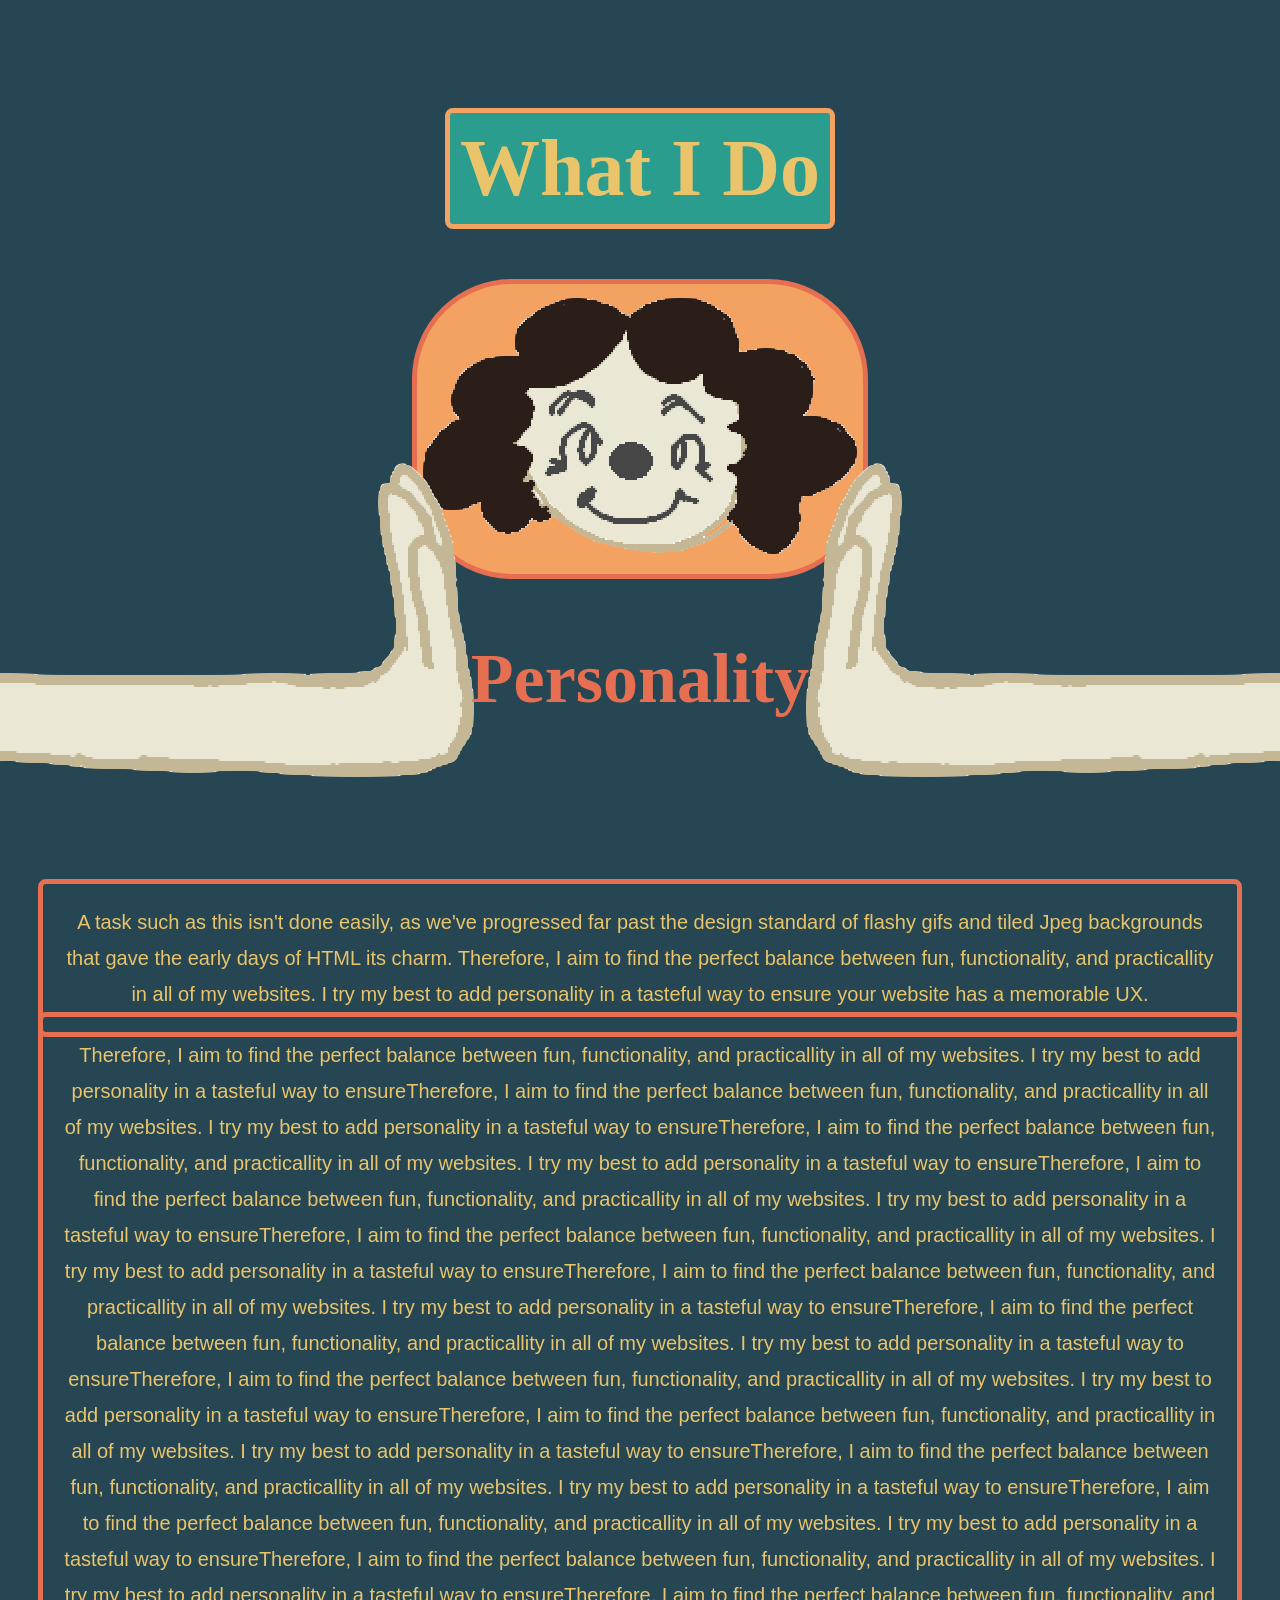
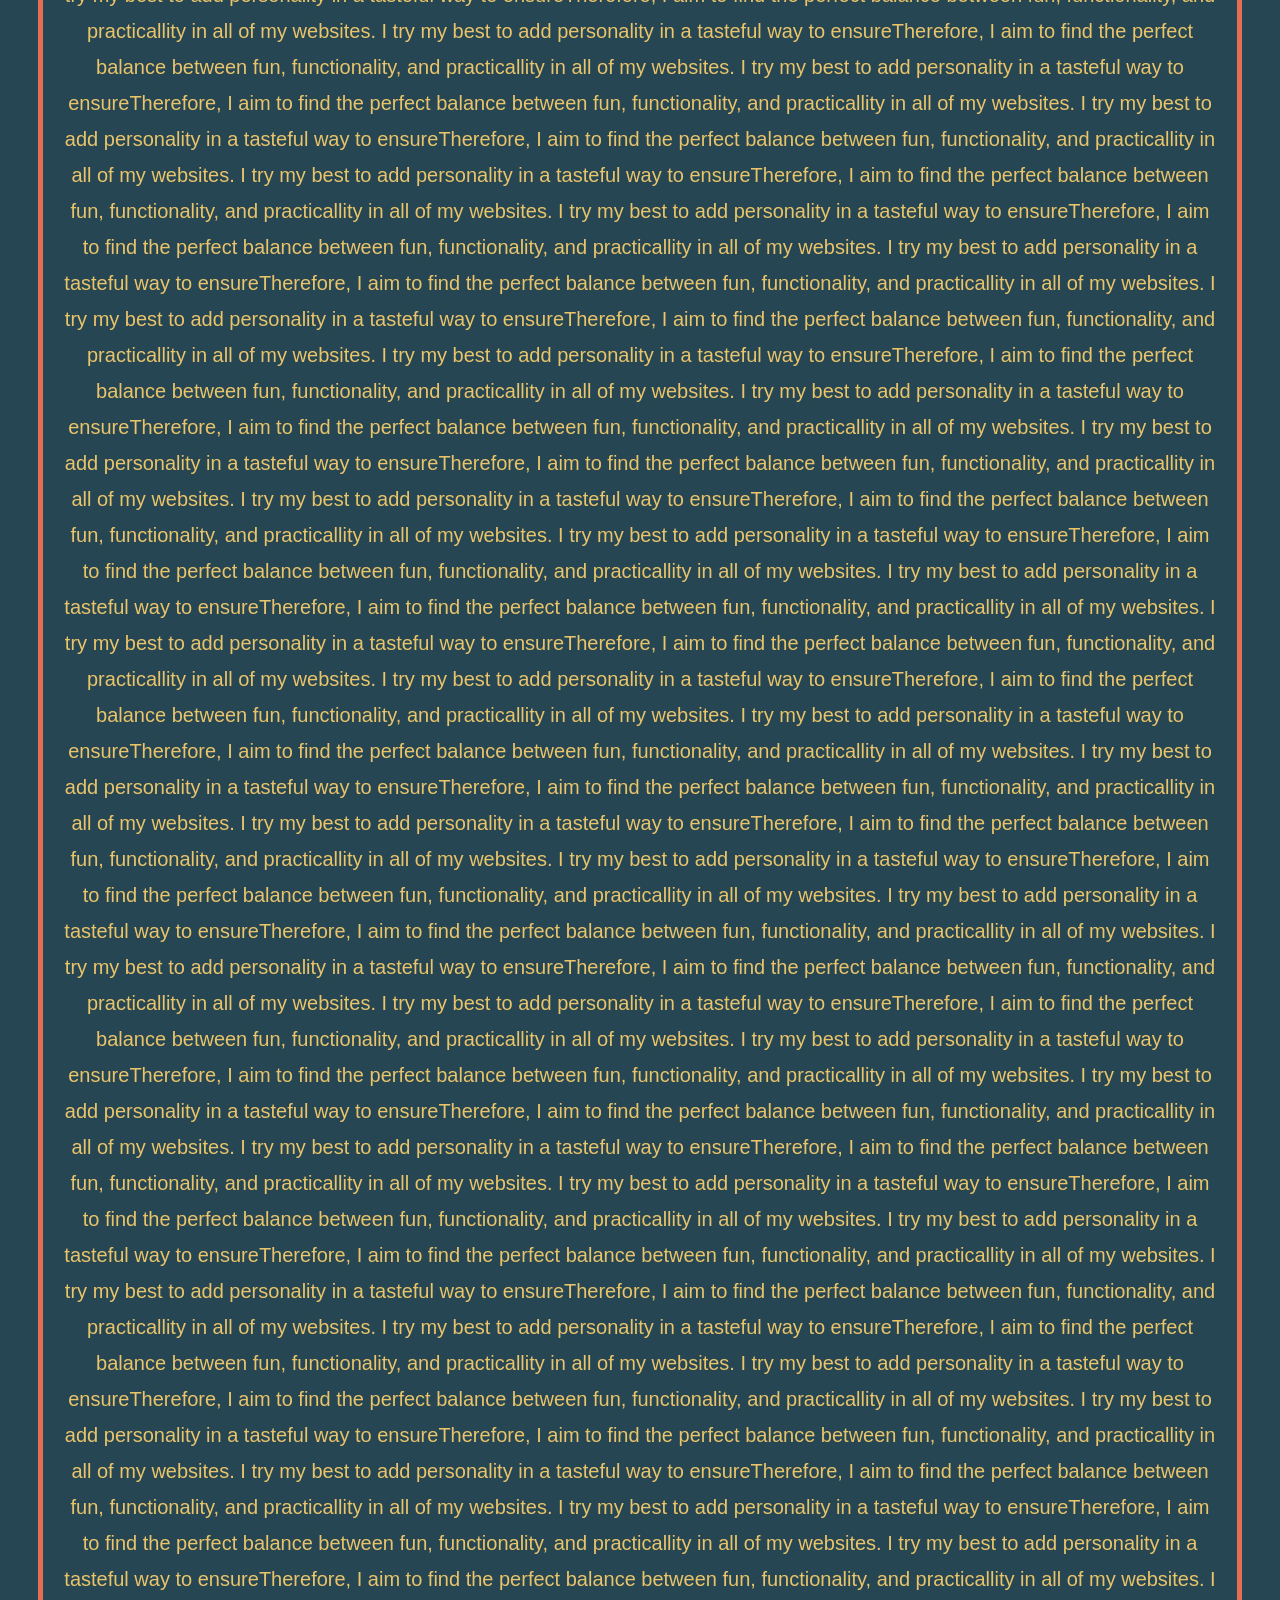
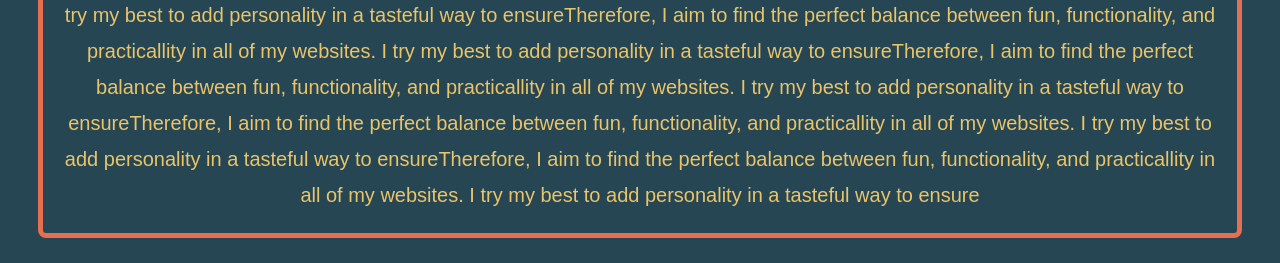
<file: hand.html>
<!DOCTYPE html>
<html lang="en">
    <head>
    <title>Cox Web Design Portfolio</title>
    <link rel="stylesheet" type="text/css" href="PStylo.css">
    <meta name="viewport" content="width=device-width, initial-scale=1.0">
    </head>
<body>
   
    <div id="What">
        <h2 id="whath">What I Do</h2>
        <img id="head" src="Head.png">
        <div id="squishbox">
         <img id="handl" src="HandL.png"> 
         <h5 id="func">Function</h5> <h5 id="pers">Personality</h5> <h5 id="fun">Fun</h5>  
         <img id="handr" src="HandR.png">
         </div>
           <p id="intro">A task such as this isn't done easily, as we've progressed far past the design standard of flashy gifs and tiled Jpeg backgrounds that gave the early days of HTML its charm. 
            Therefore, I aim to find the perfect balance between fun, functionality, and practicallity in all of my websites.
            I try my best to add personality in a tasteful way to ensure your website has a memorable UX.</p>
    </div>

    <p>
        Therefore, I aim to find the perfect balance between fun, functionality, and practicallity in all of my websites.
            I try my best to add personality in a tasteful way to ensureTherefore, I aim to find the perfect balance between fun, functionality, and practicallity in all of my websites.
            I try my best to add personality in a tasteful way to ensureTherefore, I aim to find the perfect balance between fun, functionality, and practicallity in all of my websites.
            I try my best to add personality in a tasteful way to ensureTherefore, I aim to find the perfect balance between fun, functionality, and practicallity in all of my websites.
            I try my best to add personality in a tasteful way to ensureTherefore, I aim to find the perfect balance between fun, functionality, and practicallity in all of my websites.
            I try my best to add personality in a tasteful way to ensureTherefore, I aim to find the perfect balance between fun, functionality, and practicallity in all of my websites.
            I try my best to add personality in a tasteful way to ensureTherefore, I aim to find the perfect balance between fun, functionality, and practicallity in all of my websites.
            I try my best to add personality in a tasteful way to ensureTherefore, I aim to find the perfect balance between fun, functionality, and practicallity in all of my websites.
            I try my best to add personality in a tasteful way to ensureTherefore, I aim to find the perfect balance between fun, functionality, and practicallity in all of my websites.
            I try my best to add personality in a tasteful way to ensureTherefore, I aim to find the perfect balance between fun, functionality, and practicallity in all of my websites.
            I try my best to add personality in a tasteful way to ensureTherefore, I aim to find the perfect balance between fun, functionality, and practicallity in all of my websites.
            I try my best to add personality in a tasteful way to ensureTherefore, I aim to find the perfect balance between fun, functionality, and practicallity in all of my websites.
            I try my best to add personality in a tasteful way to ensureTherefore, I aim to find the perfect balance between fun, functionality, and practicallity in all of my websites.
            I try my best to add personality in a tasteful way to ensureTherefore, I aim to find the perfect balance between fun, functionality, and practicallity in all of my websites.
            I try my best to add personality in a tasteful way to ensureTherefore, I aim to find the perfect balance between fun, functionality, and practicallity in all of my websites.
            I try my best to add personality in a tasteful way to ensureTherefore, I aim to find the perfect balance between fun, functionality, and practicallity in all of my websites.
            I try my best to add personality in a tasteful way to ensureTherefore, I aim to find the perfect balance between fun, functionality, and practicallity in all of my websites.
            I try my best to add personality in a tasteful way to ensureTherefore, I aim to find the perfect balance between fun, functionality, and practicallity in all of my websites.
            I try my best to add personality in a tasteful way to ensureTherefore, I aim to find the perfect balance between fun, functionality, and practicallity in all of my websites.
            I try my best to add personality in a tasteful way to ensureTherefore, I aim to find the perfect balance between fun, functionality, and practicallity in all of my websites.
            I try my best to add personality in a tasteful way to ensureTherefore, I aim to find the perfect balance between fun, functionality, and practicallity in all of my websites.
            I try my best to add personality in a tasteful way to ensureTherefore, I aim to find the perfect balance between fun, functionality, and practicallity in all of my websites.
            I try my best to add personality in a tasteful way to ensureTherefore, I aim to find the perfect balance between fun, functionality, and practicallity in all of my websites.
            I try my best to add personality in a tasteful way to ensureTherefore, I aim to find the perfect balance between fun, functionality, and practicallity in all of my websites.
            I try my best to add personality in a tasteful way to ensureTherefore, I aim to find the perfect balance between fun, functionality, and practicallity in all of my websites.
            I try my best to add personality in a tasteful way to ensureTherefore, I aim to find the perfect balance between fun, functionality, and practicallity in all of my websites.
            I try my best to add personality in a tasteful way to ensureTherefore, I aim to find the perfect balance between fun, functionality, and practicallity in all of my websites.
            I try my best to add personality in a tasteful way to ensureTherefore, I aim to find the perfect balance between fun, functionality, and practicallity in all of my websites.
            I try my best to add personality in a tasteful way to ensureTherefore, I aim to find the perfect balance between fun, functionality, and practicallity in all of my websites.
            I try my best to add personality in a tasteful way to ensureTherefore, I aim to find the perfect balance between fun, functionality, and practicallity in all of my websites.
            I try my best to add personality in a tasteful way to ensureTherefore, I aim to find the perfect balance between fun, functionality, and practicallity in all of my websites.
            I try my best to add personality in a tasteful way to ensureTherefore, I aim to find the perfect balance between fun, functionality, and practicallity in all of my websites.
            I try my best to add personality in a tasteful way to ensureTherefore, I aim to find the perfect balance between fun, functionality, and practicallity in all of my websites.
            I try my best to add personality in a tasteful way to ensureTherefore, I aim to find the perfect balance between fun, functionality, and practicallity in all of my websites.
            I try my best to add personality in a tasteful way to ensureTherefore, I aim to find the perfect balance between fun, functionality, and practicallity in all of my websites.
            I try my best to add personality in a tasteful way to ensureTherefore, I aim to find the perfect balance between fun, functionality, and practicallity in all of my websites.
            I try my best to add personality in a tasteful way to ensureTherefore, I aim to find the perfect balance between fun, functionality, and practicallity in all of my websites.
            I try my best to add personality in a tasteful way to ensureTherefore, I aim to find the perfect balance between fun, functionality, and practicallity in all of my websites.
            I try my best to add personality in a tasteful way to ensureTherefore, I aim to find the perfect balance between fun, functionality, and practicallity in all of my websites.
            I try my best to add personality in a tasteful way to ensureTherefore, I aim to find the perfect balance between fun, functionality, and practicallity in all of my websites.
            I try my best to add personality in a tasteful way to ensureTherefore, I aim to find the perfect balance between fun, functionality, and practicallity in all of my websites.
            I try my best to add personality in a tasteful way to ensureTherefore, I aim to find the perfect balance between fun, functionality, and practicallity in all of my websites.
            I try my best to add personality in a tasteful way to ensureTherefore, I aim to find the perfect balance between fun, functionality, and practicallity in all of my websites.
            I try my best to add personality in a tasteful way to ensureTherefore, I aim to find the perfect balance between fun, functionality, and practicallity in all of my websites.
            I try my best to add personality in a tasteful way to ensureTherefore, I aim to find the perfect balance between fun, functionality, and practicallity in all of my websites.
            I try my best to add personality in a tasteful way to ensureTherefore, I aim to find the perfect balance between fun, functionality, and practicallity in all of my websites.
            I try my best to add personality in a tasteful way to ensureTherefore, I aim to find the perfect balance between fun, functionality, and practicallity in all of my websites.
            I try my best to add personality in a tasteful way to ensureTherefore, I aim to find the perfect balance between fun, functionality, and practicallity in all of my websites.
            I try my best to add personality in a tasteful way to ensureTherefore, I aim to find the perfect balance between fun, functionality, and practicallity in all of my websites.
            I try my best to add personality in a tasteful way to ensureTherefore, I aim to find the perfect balance between fun, functionality, and practicallity in all of my websites.
            I try my best to add personality in a tasteful way to ensureTherefore, I aim to find the perfect balance between fun, functionality, and practicallity in all of my websites.
            I try my best to add personality in a tasteful way to ensure
    </p>
    
   
</body>

</html>
</file>
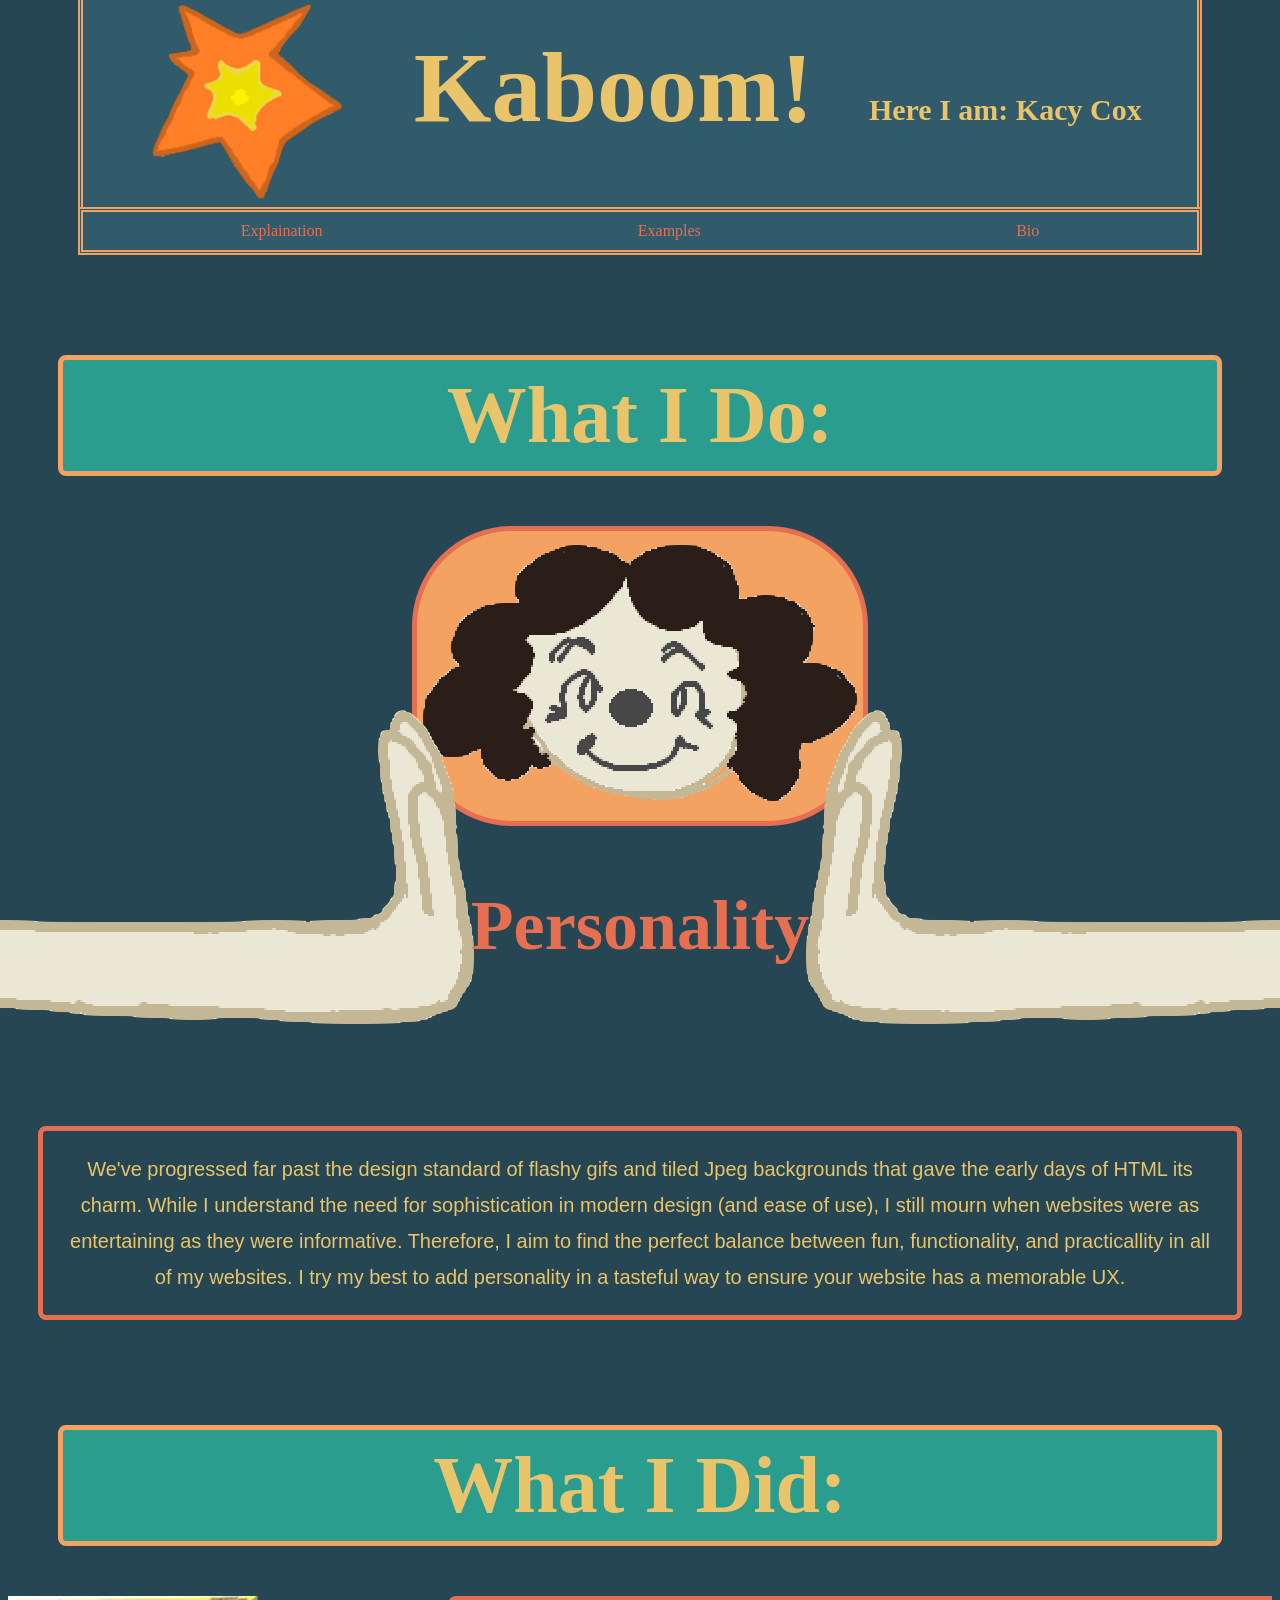
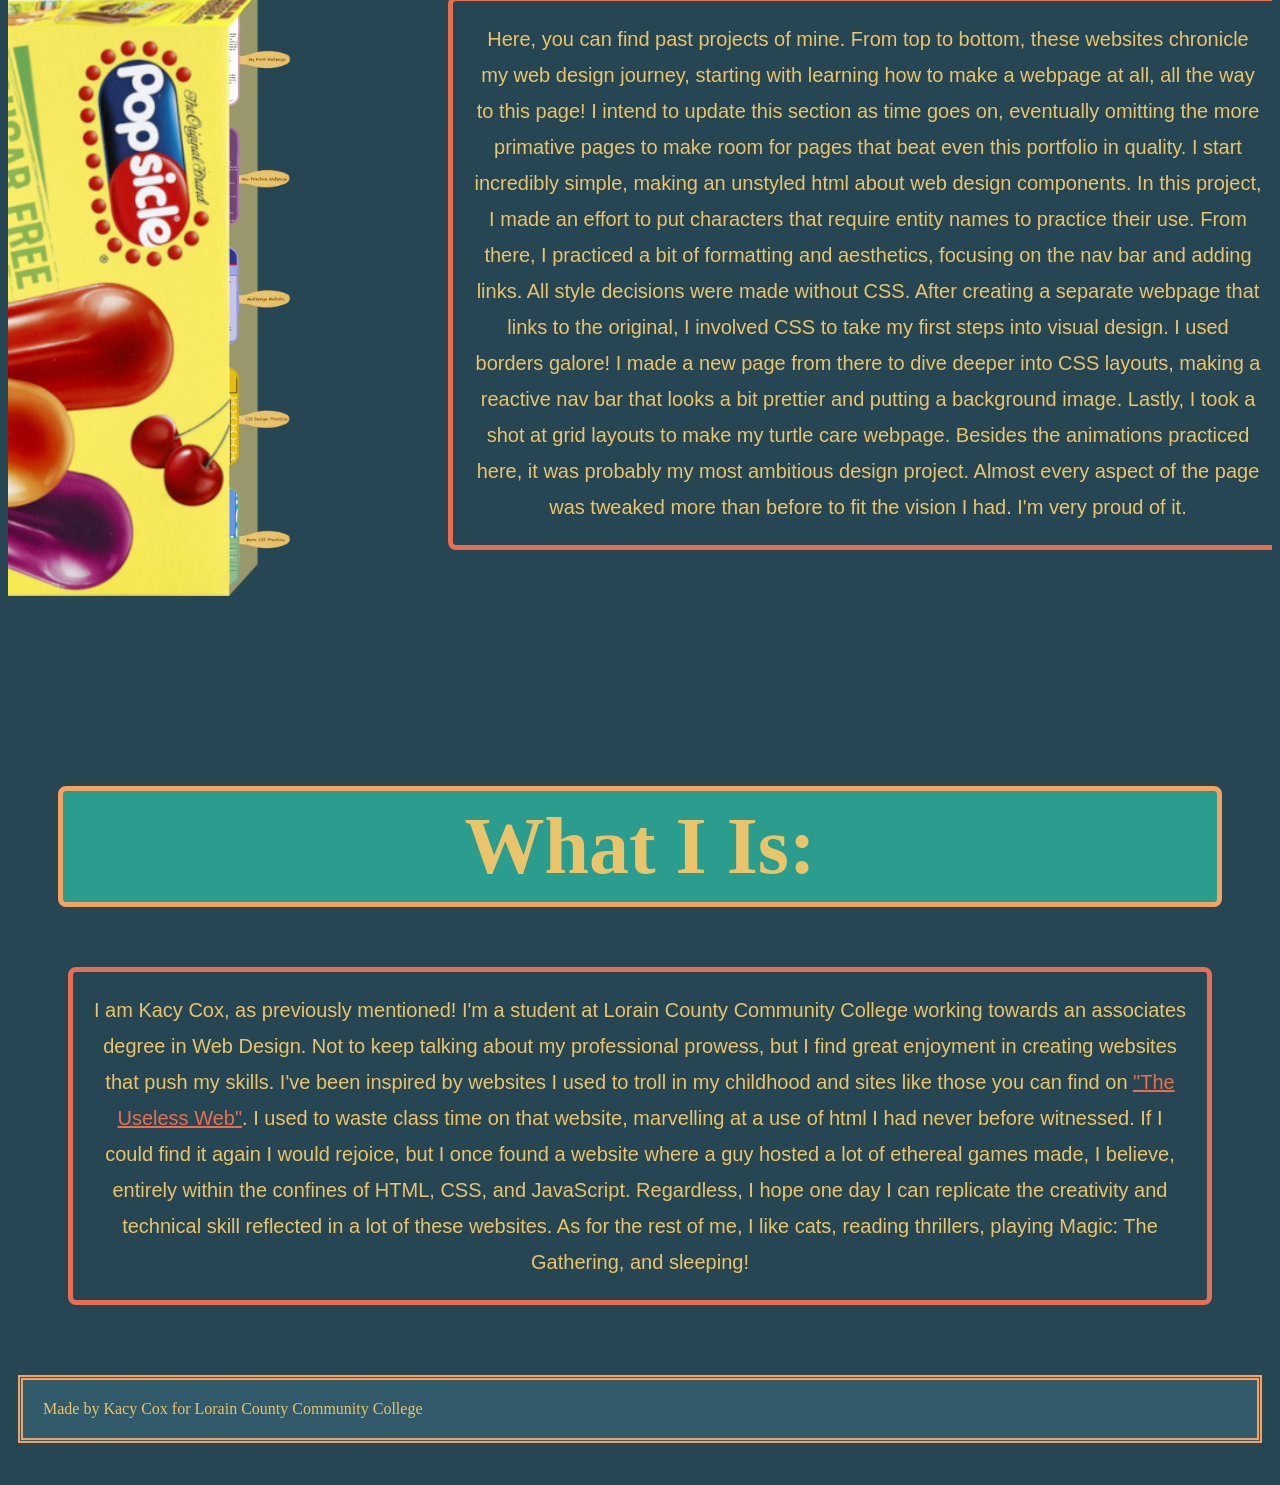
<file: Kacy_Portfolio.html>
<!DOCTYPE html>
<html lang="en">
    <head>
    <title>Cox Web Design Portfolio</title>
    <link rel="stylesheet" type="text/css" href="PStylo.css"> 
    </head>
<body>
    <header> <!--Just sits there, the text doesn't makes sense without the button page though -->
        <img style="width: 200px; height:200px;" src="boom.png">
        <h1>Kaboom!</h1>
        <h3>Here I am: Kacy Cox</h3>
    </header>
    <nav>
        <ul> <!--Nav bar, style sheet makes it horizontal -->
            <li><a href="#What">Explaination</a></li>
            <li><a href="#Past">Examples</a></li>
            <li><a href="#Self">Bio</a></li>
        </ul>
    </nav>
    
    <h2>What I Do:</h2><!--Complicated section! This section does not animate in Firefox. Still readable, not as cool.-->
   <div id="What">
        <img id="head" src="Head.png"> <!--this me 'ead -->
        <div id="squishbox"> <!--Needs its own div to set grid display so everything is right next to each other (or on top of each other, as in the text) -->
         <img id="handl" src="HandL.png"> 
         <h5 id="func">Function</h5> <h5 id="pers">Personality</h5> <h5 id="fun">Fun</h5>
         <img id="handr" src="HandR.png">  
         <!--In css, you can find the animations for each element here is set to scroll timeline. This is why it does not work in Firefox. 
         The "hands" will push the text "Function" and "Fun" into each other, merging to form the word "Personality"-->
         </div>
           <p id="intro"> 
            We've progressed far past the design standard of flashy gifs and tiled Jpeg backgrounds that gave the early days of HTML its charm. 
            While I understand the need for sophistication in modern design (and ease of use), I still mourn when websites were as entertaining as they were informative.
            Therefore, I aim to find the perfect balance between fun, functionality, and practicallity in all of my websites.
            I try my best to add personality in a tasteful way to ensure your website has a memorable UX.</p>
    </div>

    
    <div id="Past"> <!--Also complicated, but works in all browsers. Each website will be pulled out of box on hover to display web thumbnail-->
        <h2>What I Did:</h2>
        
        <div id="Stage">
            <div id="text">
        <p>Here, you can find past projects of mine. From top to bottom, these websites chronicle my web design journey, starting with learning how to make a webpage at all, all the way to this page! I intend to update this section as time goes on, eventually omitting the more primative pages to make room for pages that beat even this portfolio in quality.
            I start incredibly simple, making an unstyled html about web design components. In this project, I made an effort to put characters that require entity names to practice their use. 
            From there, I practiced a bit of formatting and aesthetics, focusing on the nav bar and adding links. All style decisions were made without CSS. 
            After creating a separate webpage that links to the original, I involved CSS to take my first steps into visual design. I used borders galore! 
            I made a new page from there to dive deeper into CSS layouts, making a reactive nav bar that looks a bit prettier and putting a background image. 
            Lastly, I took a shot at grid layouts to make my turtle care webpage. Besides the animations practiced here, it was probably my most ambitious design project. Almost every aspect of the page was tweaked more than before to fit the vision I had. I'm very proud of it. 
        </p>
        </div>
            <div id="box"> <img id="pop" src="BoxBack.png"></div>
            <div id="web1"> <a href="Websites/Kacy Cox First Website.html"><img id="weeb" src="Thumbnails/Web1.png"></a> </div>
            <div id="web2"> <a href="Websites/index.html"><img id="weeb" src="Thumbnails/Web2.png"></a></div>
            <div id="web3"> <a href="Websites/Lab 4 Kacy Cox/yup.html"><img id="weeb" src="Thumbnails/Web3.png"></a> </div>
            <div id="web4"> <a href="Websites/Lab 5 Kacy Cox/webdesign.html"><img id="weeb" src="Thumbnails/Web4.png"></a> </div>
            <div id="web5"> <a href="Websites/ 6/Turtle1.html"><img id="weeb" src="Thumbnails/Web5.png"></a></div>
            <div id="box"> <img id="pop" src="Box.png"></div>
            
        </div>

    </div>
   <div id="Self"> <!--Simple section! Just text-->
    <h2>What I Is:</h2>
    <p>
        I am Kacy Cox, as previously mentioned! I'm a student at Lorain County Community College working towards an associates degree in Web Design.
        Not to keep talking about my professional prowess, but I find great enjoyment in creating websites that push my skills.
        I've been inspired by websites I used to troll in my childhood and sites like those you can find on <a href="https://theuselessweb.com/">"The Useless Web"</a>. 
        I used to waste class time on that website, marvelling at a use of html I had never before witnessed. 
        If I could find it again I would rejoice, but I once found a website where a guy hosted a lot of ethereal games made, I believe, entirely within the confines of HTML, CSS, and JavaScript.
        Regardless, I hope one day I can replicate the creativity and technical skill reflected in a lot of these websites. 
        As for the rest of me, I like cats, reading thrillers, playing Magic: The Gathering, and sleeping!  
    </p>
   </div>
   <footer> <!--Felt no need to style this section, also if I made this a paragraph element I would have to jump through a couple of hoops. This is fine as is.-->
    Made by Kacy Cox for Lorain County Community College
   </footer>
</body>

</html>
</file>
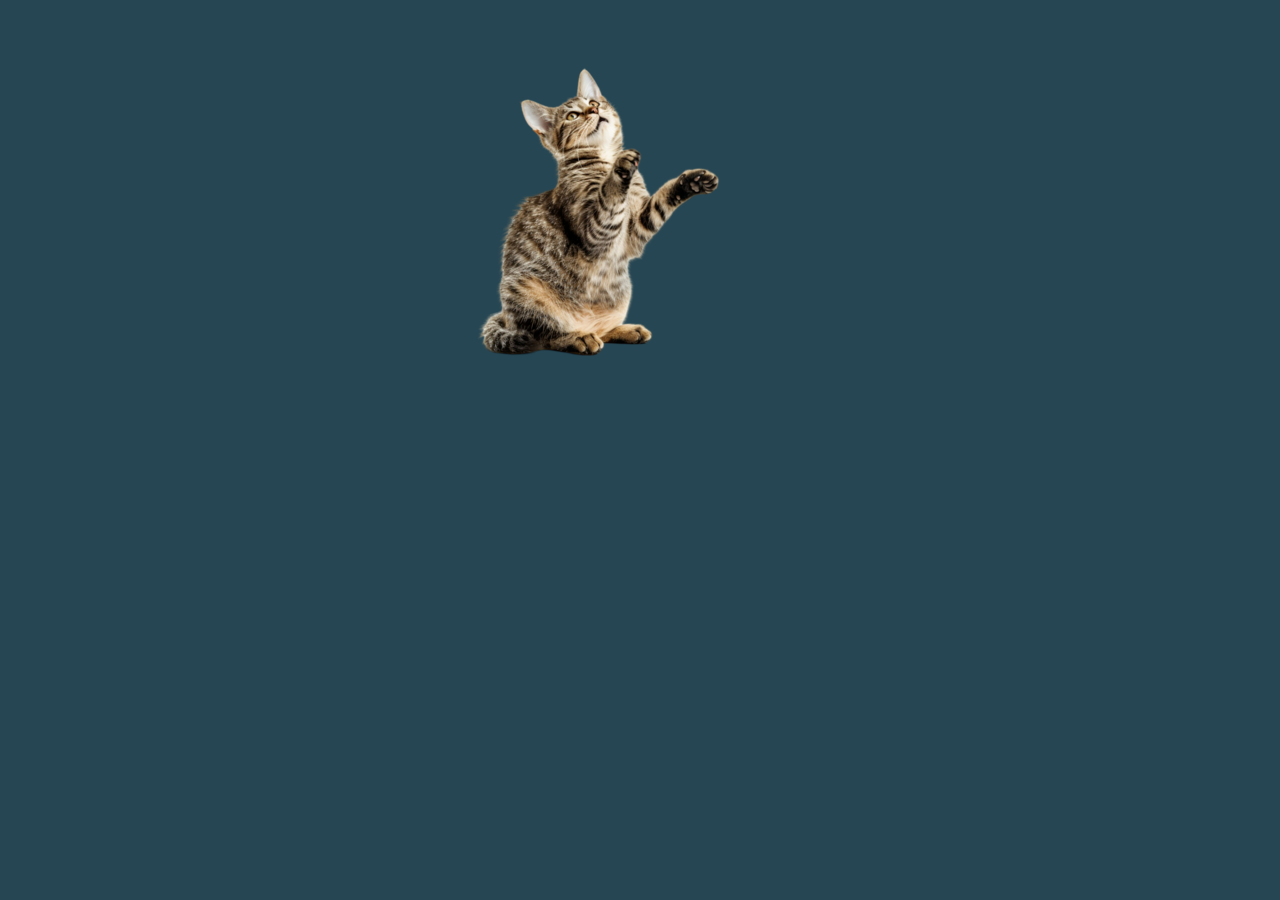
<file: START_HERE.html>
<!DOCTYPE html>
<html lang="en">
    <head>
        <link rel="stylesheet" type="text/css" href="PStylo.css">
    </head> <!--This is just a silly landing page I thought of, very quickly made-->
    <body id="buttonpage">
         <img id="cat" src="cat.png">
        <div id="button">
            <a href="Kacy_Portfolio.html">
            <img src="maw.png">
            </a>
        </div>
    </body>
    
</html>
</file>
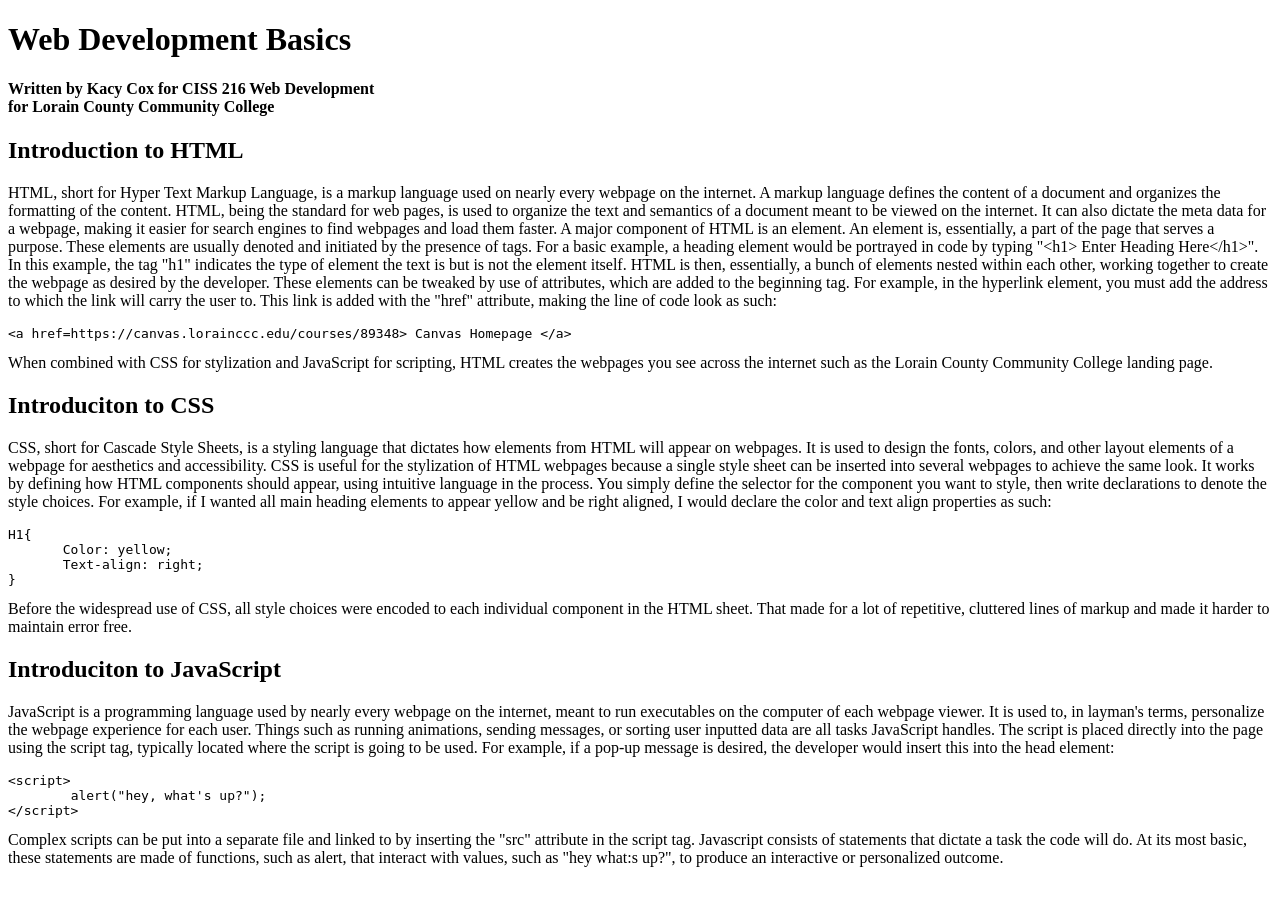
<file: Websites/Kacy Cox First Website.html>
<!doctype HTML> 
<html lang="en">
<head>
    <title>First Website Lab 1</title>
</head>
<body>
    <h1>Web Development Basics</h1>
    <h4>Written by Kacy Cox for CISS 216 Web Development<br>
    for Lorain County Community College</h4>
    <h2>Introduction to HTML</h2> <!-- To make reading the text easier, I indented each sentence even though the indents will be ignored when run -->
    <p>HTML, short for Hyper Text Markup Language, is a markup language used on nearly every webpage on the internet. 
        A markup language defines the content of a document and organizes the formatting of the content. 
        HTML, being the standard for web pages, is used to organize the text and semantics of a document meant to be viewed on the internet. 
        It can also dictate the meta data for a webpage, making it easier for search engines to find webpages and load them faster. 
        A major component of HTML is an element. 
        An element is, essentially, a part of the page that serves a purpose. 
        These elements are usually denoted and initiated by the presence of tags. 
        For a basic example, a heading element would be portrayed in code by typing &quot;&lt;h1&gt; Enter Heading Here&lt;/h1&gt;&quot;. <!-- entity names for quotations and apostrophes ESSENTIAL, alongside carrots but that one is obvious -->
        In this example, the tag &quot;h1&quot; indicates the type of element the text is but is not the element itself. 
        HTML is then, essentially, a bunch of elements nested within each other, working together to create the webpage as desired by the developer. 
        These elements can be tweaked by use of attributes, which are added to the beginning tag. 
        For example, in the hyperlink element, you must add the address to which the link will carry the user to. 
        This link is added with the &quot;href&quot; attribute, making the line of code look as such:
    <pre>&lt;a href=https://canvas.lorainccc.edu/courses/89348&gt; Canvas Homepage &lt;/a&gt;</pre> <!-- Pre element coming in clutch, so much easier than a million "br"s -->
    When combined with CSS for stylization and JavaScript for scripting, HTML creates the webpages you see across the internet such as the Lorain County Community College landing page.</p> 
    <h2>Introduciton to CSS</h2> 
    <p>CSS, short for Cascade Style Sheets, is a styling language that dictates how elements from HTML will appear on webpages. 
        It is used to design the fonts, colors, and other layout elements of a webpage for aesthetics and accessibility. 
        CSS is useful for the stylization of HTML webpages because a single style sheet can be inserted into several webpages to achieve the same look. 
        It works by defining how HTML components should appear, using intuitive language in the process. 
        You simply define the selector for the component you want to style, then write declarations to denote the style choices. 
        For example, if I wanted all main heading elements to appear yellow and be right aligned, I would declare the color and text align properties as such: 
<pre>H1{
       Color: yellow; 
       Text-align: right;
}</pre> 
Before the widespread use of CSS, all style choices were encoded to each individual component in the HTML sheet. 
That made for a lot of repetitive, cluttered lines of markup and made it harder to maintain error free. 
</p>
    <h2>Introduciton to JavaScript</h2>
    <p>JavaScript is a programming language used by nearly every webpage on the internet, meant to run executables on the computer of each webpage viewer. 
        It is used to, in layman's terms, personalize the webpage experience for each user. 
        Things such as running animations, sending messages, or sorting user inputted data are all tasks JavaScript handles. 
        The script is placed directly into the page using the script tag, typically located where the script is going to be used. 
        For example, if a pop-up message is desired, the developer would insert this into the head element: 
<pre>&lt;script&gt; 
	alert(&quot;hey, what&apos;s up?&quot;);
&lt;/script&gt;</pre> 
Complex scripts can be put into a separate file and linked to by inserting the &quot;src&quot; attribute in the script tag. 
Javascript consists of statements that dictate a task the code will do. 
At its most basic, these statements are made of functions, such as alert, that interact with values, such as &quot;hey what&colon;s up?&quot;, to produce an interactive or personalized outcome. 
</p>
</body> 

</html>  <!-- Consider whether there are better ways to format paragraphs of text in here...  -->
</file>
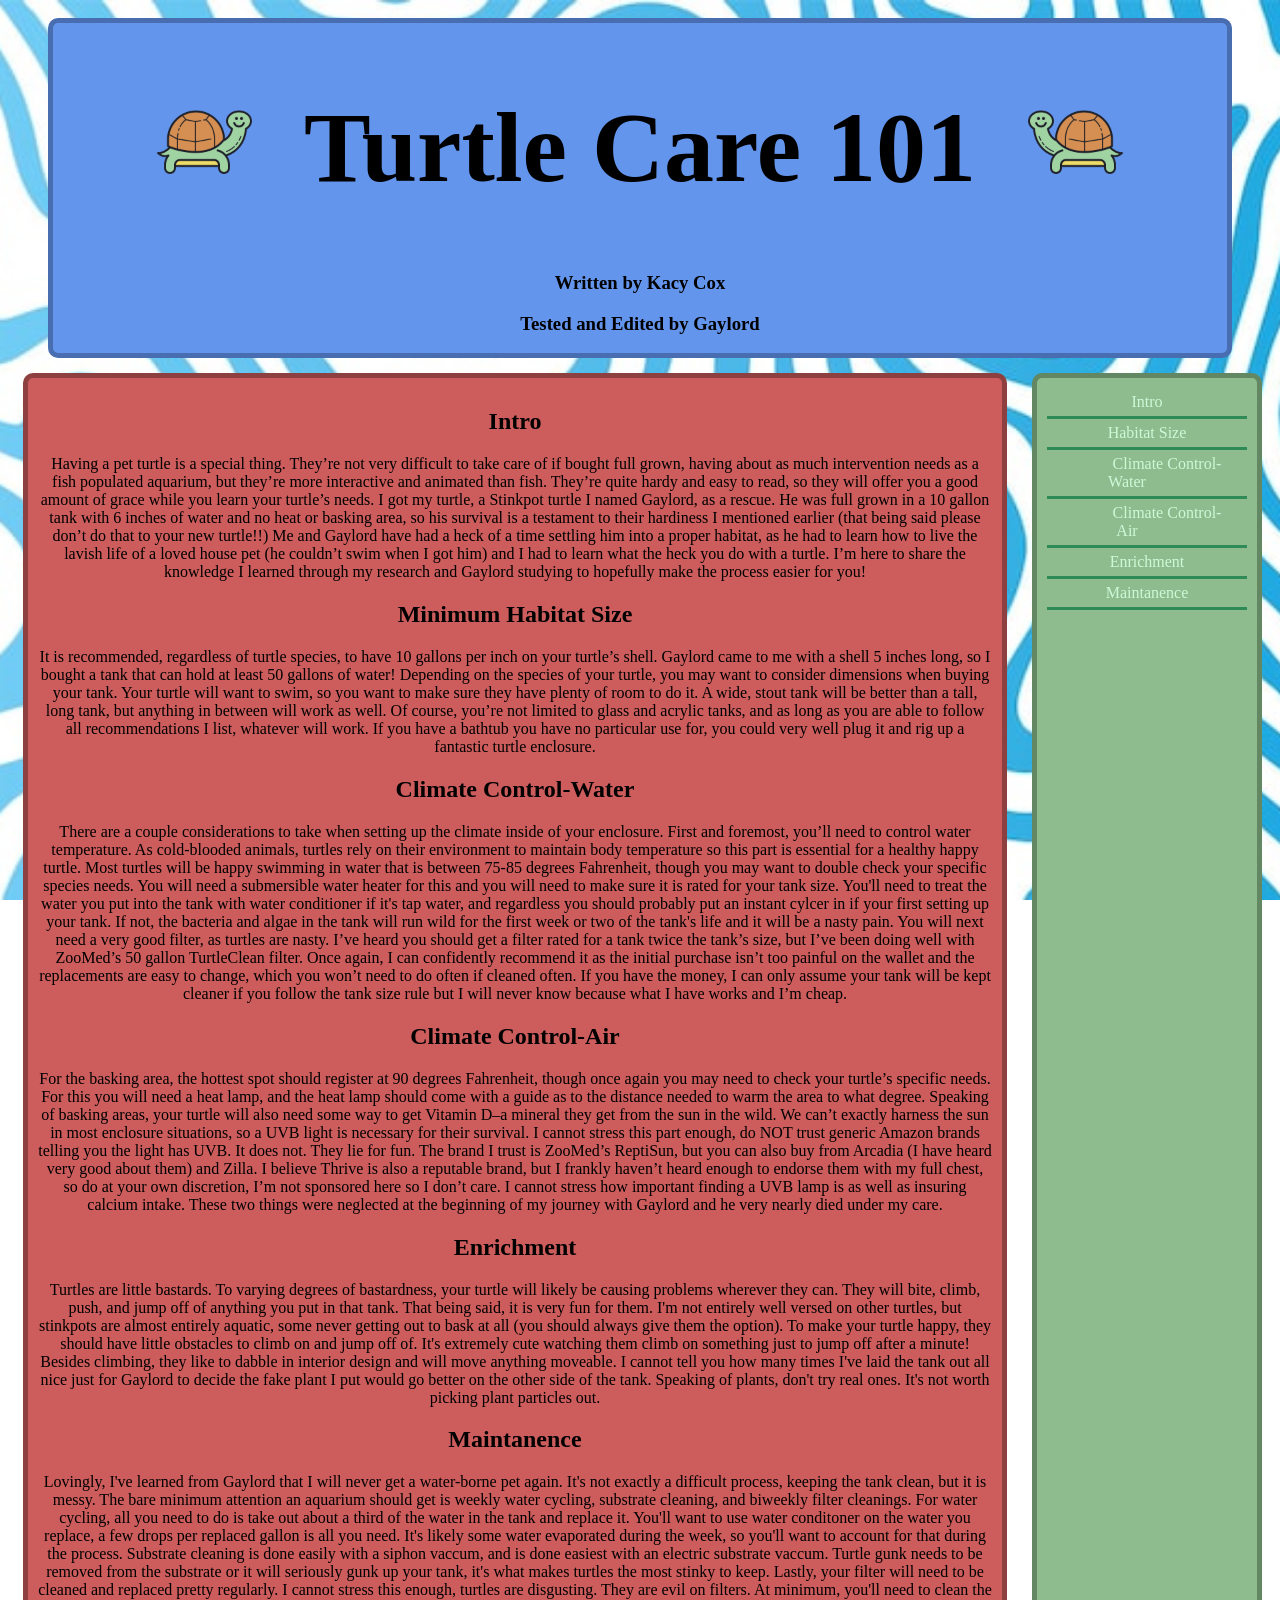
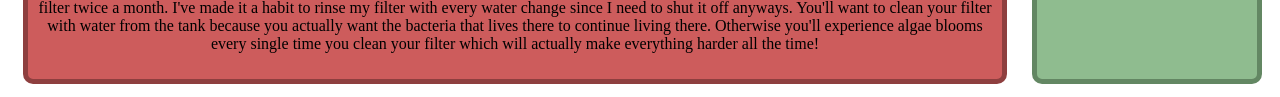
<file: Websites/ 6/Turtle1.html>
<!DOCTYPE html>
<html lang="en">
    <head>
    <title>Turtle Care 101</title>
    <link rel="stylesheet" type="text/css" href="Stylo1.css">
    </head>
<body>
    <header style="grid-area:header"> <!--essential container, style grid area label used to define grid placement, see in css: "header header"-->
        <h1> <img src="cute-turtle copy.png" width="100px" height="100px" >Turtle Care 101<img src="cute-turtle.png" width="100px" height="100px"></h1> <!--h1 and img have tags in stylesheet for layout and style-->
        <h3>Written by Kacy Cox</h3>
        <h3>Tested and Edited by Gaylord</h3>
        
    </header>

    
    <nav style="grid-area:nav"> <!--Container in stylesheet, essential for page layout-->
        <ul> <!--ul has tag in stylesheet for style-->
            <li> <a href="#1">Intro</a></li> <!--li has several tags in stylesheet for layout and style-->
            <li> <a href="#2">Habitat Size</a></li>
            <li> <a href="#3">Climate Control-Water</a></li>
            <li> <a href="#4">Climate Control-Air</a></li>
            <li> <a href="#5">Enrichment</a></li>
            <li> <a href="#6">Maintanence</a></li>
        </ul>
    </nav>

    <article style="grid-area:article"> <!--Container in stylesheet, essential for page layout-->
        <h2 id="1">Intro</h2> 
        <p>
           Having a pet turtle is a special thing. 
           They’re not very difficult to take care of if bought full grown, having about as much intervention needs as a fish populated aquarium, but they’re more interactive and animated than fish. 
           They’re quite hardy and easy to read, so they will offer you a good amount of grace while you learn your turtle’s needs. 
           I got my turtle, a Stinkpot turtle I named Gaylord, as a rescue. 
           He was full grown in a 10 gallon tank with 6 inches of water and no heat or basking area, so his survival is a testament to their hardiness I mentioned earlier (that being said please don’t do that to your new turtle!!) 
           Me and Gaylord have had a heck of a time settling him into a proper habitat, as he had to learn how to live the lavish life of a loved house pet (he couldn’t swim when I got him) and I had to learn what the heck you do with a turtle. 
           I’m here to share the knowledge I learned through my research and Gaylord studying to hopefully make the process easier for you!  
        </p>

        <h2 id="2">Minimum Habitat Size</h2>
        <p>
            It is recommended, regardless of turtle species, to have 10 gallons per inch on your turtle’s shell. 
            Gaylord came to me with a shell 5 inches long, so I bought a tank that can hold at least 50 gallons of water! 
            Depending on the species of your turtle, you may want to consider dimensions when buying your tank. 
            Your turtle will want to swim, so you want to make sure they have plenty of room to do it. 
            A wide, stout tank will be better than a tall, long tank, but anything in between will work as well. 
            Of course, you’re not limited to glass and acrylic tanks, and as long as you are able to follow all recommendations I list, whatever will work. 
            If you have a bathtub you have no particular use for, you could very well plug it and rig up a fantastic turtle enclosure. 
        </p>

        <h2 id="3">Climate Control-Water</h2>
        <p>
            There are a couple considerations to take when setting up the climate inside of your enclosure. 
            First and foremost, you’ll need to control water temperature. 
            As cold-blooded animals, turtles rely on their environment to maintain body temperature so this part is essential for a healthy happy turtle. 
            Most turtles will be happy swimming in water that is between 75-85 degrees Fahrenheit, though you may want to double check your specific species needs. 
            You will need a submersible water heater for this and you will need to make sure it is rated for your tank size. 
            You'll need to treat the water you put into the tank with water conditioner if it's tap water, and regardless you should probably put an instant cylcer in if your first setting up your tank. 
            If not, the bacteria and algae in the tank will run wild for the first week or two of the tank's life and it will be a nasty pain. 
            You will next need a very good filter, as turtles are nasty. 
            I’ve heard you should get a filter rated for a tank twice the tank’s size, but I’ve been doing well with ZooMed’s 50 gallon TurtleClean filter. 
            Once again, I can confidently recommend it as the initial purchase isn’t too painful on the wallet and the replacements are easy to change, which you won’t need to do often if cleaned often. 
            If you have the money, I can only assume your tank will be kept cleaner if you follow the tank size rule but I will never know because what I have works and I’m cheap. 
            
        </p>
        
        <h2 id="4">Climate Control-Air</h2>
        <p>
           For the basking area, the hottest spot should register at 90 degrees Fahrenheit, though once again you may need to check your turtle’s specific needs. 
           For this you will need a heat lamp, and the heat lamp should come with a guide as to the distance needed to warm the area to what degree. 
           Speaking of basking areas, your turtle will also need some way to get Vitamin D–a mineral they get from the sun in the wild. 
           We can’t exactly harness the sun in most enclosure situations, so a UVB light is necessary for their survival. 
           I cannot stress this part enough, do NOT trust generic Amazon brands telling you the light has UVB. It does not. They lie for fun. 
           The brand I trust is ZooMed’s ReptiSun, but you can also buy from Arcadia (I have heard very good about them) and Zilla. 
           I believe Thrive is also a reputable brand, but I frankly haven’t heard enough to endorse them with my full chest, so do at your own discretion, I’m not sponsored here so I don’t care. 
           I cannot stress how important finding a UVB lamp is as well as insuring calcium intake. 
           These two things were neglected at the beginning of my journey with Gaylord and he very nearly died under my care.  
        </p>

        <h2 id="5">Enrichment</h2>
        <p>Turtles are little bastards.
            To varying degrees of bastardness, your turtle will likely be causing problems wherever they can. 
            They will bite, climb, push, and jump off of anything you put in that tank. 
            That being said, it is very fun for them.
            I'm not entirely well versed on other turtles, but stinkpots are almost entirely aquatic, some never getting out to bask at all (you should always give them the option).
            To make your turtle happy, they should have little obstacles to climb on and jump off of.
            It's extremely cute watching them climb on something just to jump off after a minute! 
            Besides climbing, they like to dabble in interior design and will move anything moveable. 
            I cannot tell you how many times I've laid the tank out all nice just for Gaylord to decide the fake plant I put would go better on the other side of the tank. 
            Speaking of plants, don't try real ones. It's not worth picking plant particles out. 
        </p>

        <h2 id="6">Maintanence</h2>
        <p>
            Lovingly, I've learned from Gaylord that I will never get a water-borne pet again. 
            It's not exactly a difficult process, keeping the tank clean, but it is messy. 
            The bare minimum attention an aquarium should get is weekly water cycling, substrate cleaning, and biweekly filter cleanings. 
            For water cycling, all you need to do is take out about a third of the water in the tank and replace it. 
            You'll want to use water conditoner on the water you replace, a few drops per replaced gallon is all you need. 
            It's likely some water evaporated during the week, so you'll want to account for that during the process. 
            Substrate cleaning is done easily with a siphon vaccum, and is done easiest with an electric substrate vaccum. 
            Turtle gunk needs to be removed from the substrate or it will seriously gunk up your tank, it's what makes turtles the most stinky to keep. 
            Lastly, your filter will need to be cleaned and replaced pretty regularly. 
            I cannot stress this enough, turtles are disgusting. 
            They are evil on filters.
            At minimum, you'll need to clean the filter twice a month.
            I've made it a habit to rinse my filter with every water change since I need to shut it off anyways. 
            You'll want to clean your filter with water from the tank because you actually want the bacteria that lives there to continue living there. 
            Otherwise you'll experience algae blooms every single time you clean your filter which will actually make everything harder all the time! 
        </p>
    </article>
</body>

</html>
</file>
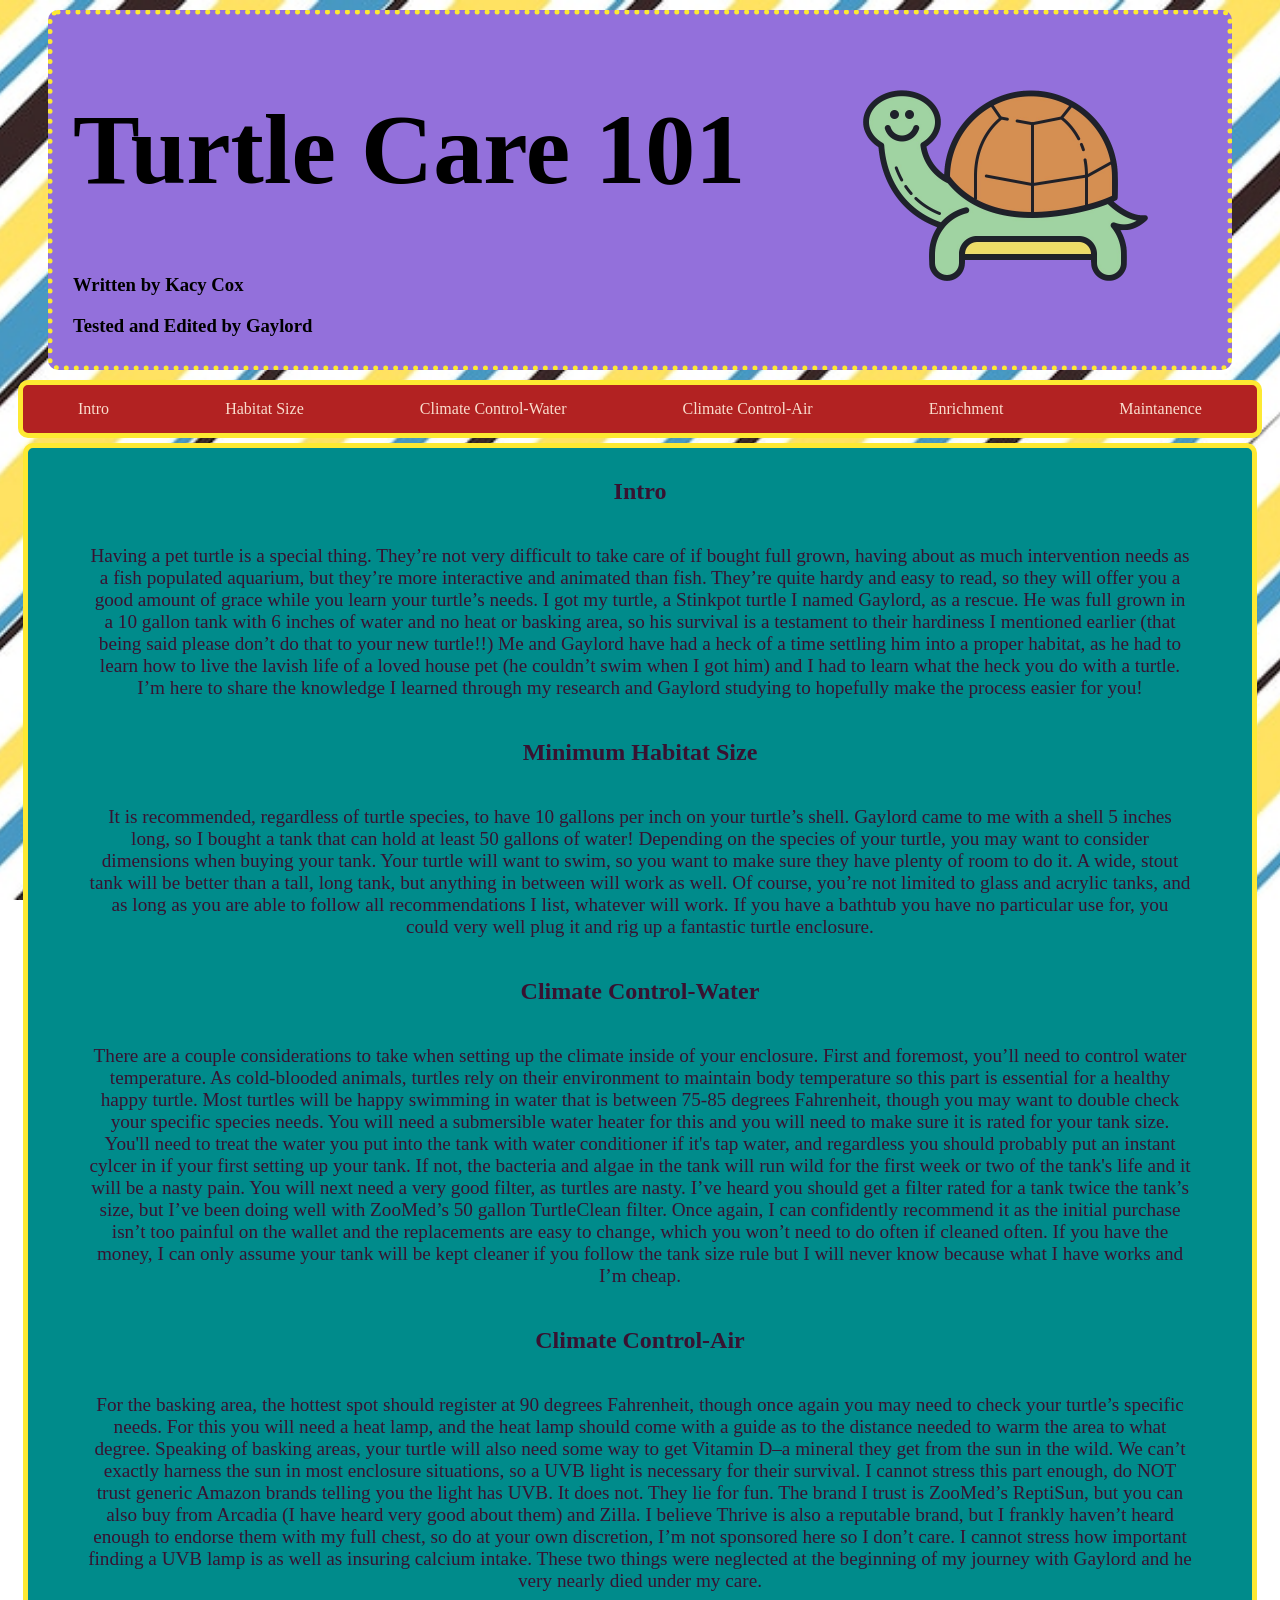
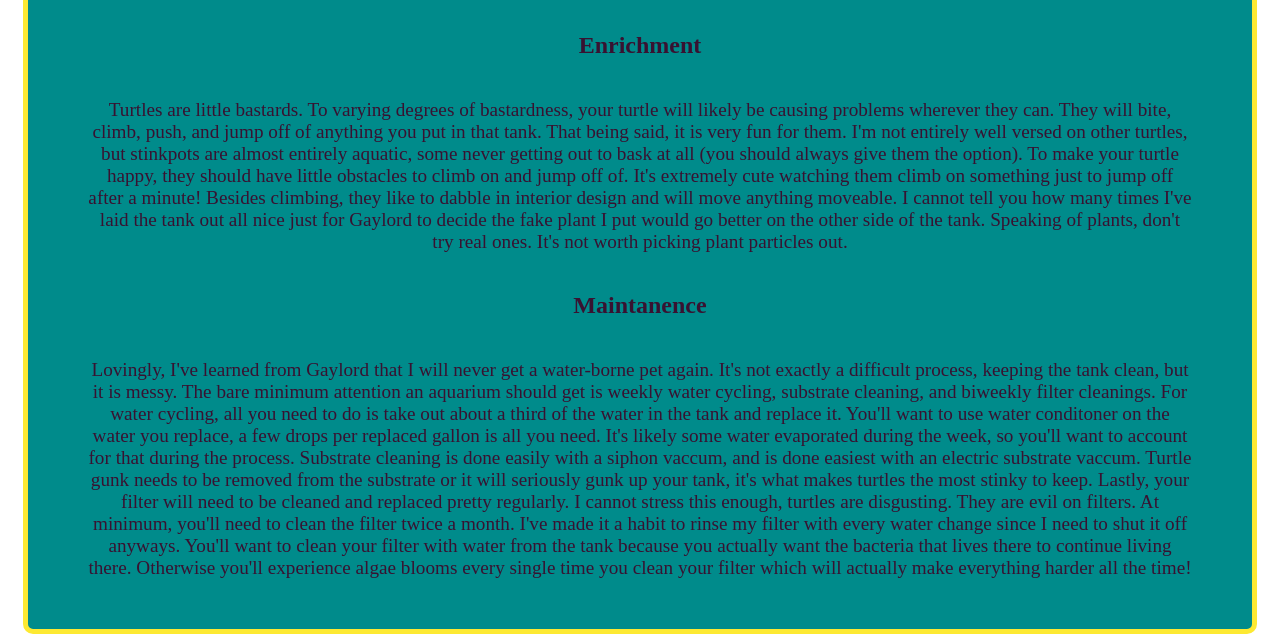
<file: Websites/ 6/Turtle2.html>
<!DOCTYPE html>
<html lang="en">
    <head>
    <title>Turtle Care 101</title>
    <link rel="stylesheet" type="text/css" href="Stylo2.css">
    </head>
<body><!--container for styling-->
    <header> <!--conatiner for styling-->
        <h1>Turtle Care 101 <img src="cute-turtle.png" width="300px" height="300px"></h1> <!--h1 and img have own tags in stylesheet for style and layout-->
        <h3>Written by Kacy Cox </h3> <!--h3 has own tag in stylesheet for layout-->
        <h3>Tested and Edited by Gaylord</h3>
        
    </header>

    
    <nav> <!-- nav will be bar at bottom of header: container for styling-->
        <ul> <!--ul has own tag in stylesheet for layout-->
            <li> <a href="#1">Intro</a></li> <!--li has several tags in stylesheet for style and layout-->
            <li> <a href="#2">Habitat Size</a></li>
            <li> <a href="#3">Climate Control-Water</a></li>
            <li> <a href="#4">Climate Control-Air</a></li>
            <li> <a href="#5">Enrichment</a></li>
            <li> <a href="#6">Maintanence</a></li>
        </ul>
    </nav>

    <article> <!--container for styling-->
        <h2 id="1">Intro</h2>
        <p> <!--p has own tag in stylesheet for spacing and size-->
           Having a pet turtle is a special thing. 
           They’re not very difficult to take care of if bought full grown, having about as much intervention needs as a fish populated aquarium, but they’re more interactive and animated than fish. 
           They’re quite hardy and easy to read, so they will offer you a good amount of grace while you learn your turtle’s needs. 
           I got my turtle, a Stinkpot turtle I named Gaylord, as a rescue. 
           He was full grown in a 10 gallon tank with 6 inches of water and no heat or basking area, so his survival is a testament to their hardiness I mentioned earlier (that being said please don’t do that to your new turtle!!) 
           Me and Gaylord have had a heck of a time settling him into a proper habitat, as he had to learn how to live the lavish life of a loved house pet (he couldn’t swim when I got him) and I had to learn what the heck you do with a turtle. 
           I’m here to share the knowledge I learned through my research and Gaylord studying to hopefully make the process easier for you!  
        </p>

        <h2 id="2">Minimum Habitat Size</h2>
        <p>
            It is recommended, regardless of turtle species, to have 10 gallons per inch on your turtle’s shell. 
            Gaylord came to me with a shell 5 inches long, so I bought a tank that can hold at least 50 gallons of water! 
            Depending on the species of your turtle, you may want to consider dimensions when buying your tank. 
            Your turtle will want to swim, so you want to make sure they have plenty of room to do it. 
            A wide, stout tank will be better than a tall, long tank, but anything in between will work as well. 
            Of course, you’re not limited to glass and acrylic tanks, and as long as you are able to follow all recommendations I list, whatever will work. 
            If you have a bathtub you have no particular use for, you could very well plug it and rig up a fantastic turtle enclosure. 
        </p>

        <h2 id="3">Climate Control-Water</h2>
        <p>
            There are a couple considerations to take when setting up the climate inside of your enclosure. 
            First and foremost, you’ll need to control water temperature. 
            As cold-blooded animals, turtles rely on their environment to maintain body temperature so this part is essential for a healthy happy turtle. 
            Most turtles will be happy swimming in water that is between 75-85 degrees Fahrenheit, though you may want to double check your specific species needs. 
            You will need a submersible water heater for this and you will need to make sure it is rated for your tank size. 
            You'll need to treat the water you put into the tank with water conditioner if it's tap water, and regardless you should probably put an instant cylcer in if your first setting up your tank. 
            If not, the bacteria and algae in the tank will run wild for the first week or two of the tank's life and it will be a nasty pain. 
            You will next need a very good filter, as turtles are nasty. 
            I’ve heard you should get a filter rated for a tank twice the tank’s size, but I’ve been doing well with ZooMed’s 50 gallon TurtleClean filter. 
            Once again, I can confidently recommend it as the initial purchase isn’t too painful on the wallet and the replacements are easy to change, which you won’t need to do often if cleaned often. 
            If you have the money, I can only assume your tank will be kept cleaner if you follow the tank size rule but I will never know because what I have works and I’m cheap. 
            
        </p>
        
        <h2 id="4">Climate Control-Air</h2>
        <p>
           For the basking area, the hottest spot should register at 90 degrees Fahrenheit, though once again you may need to check your turtle’s specific needs. 
           For this you will need a heat lamp, and the heat lamp should come with a guide as to the distance needed to warm the area to what degree. 
           Speaking of basking areas, your turtle will also need some way to get Vitamin D–a mineral they get from the sun in the wild. 
           We can’t exactly harness the sun in most enclosure situations, so a UVB light is necessary for their survival. 
           I cannot stress this part enough, do NOT trust generic Amazon brands telling you the light has UVB. It does not. They lie for fun. 
           The brand I trust is ZooMed’s ReptiSun, but you can also buy from Arcadia (I have heard very good about them) and Zilla. 
           I believe Thrive is also a reputable brand, but I frankly haven’t heard enough to endorse them with my full chest, so do at your own discretion, I’m not sponsored here so I don’t care. 
           I cannot stress how important finding a UVB lamp is as well as insuring calcium intake. 
           These two things were neglected at the beginning of my journey with Gaylord and he very nearly died under my care.  
        </p>

        <h2 id="5">Enrichment</h2>
        <p>Turtles are little bastards.
            To varying degrees of bastardness, your turtle will likely be causing problems wherever they can. 
            They will bite, climb, push, and jump off of anything you put in that tank. 
            That being said, it is very fun for them.
            I'm not entirely well versed on other turtles, but stinkpots are almost entirely aquatic, some never getting out to bask at all (you should always give them the option).
            To make your turtle happy, they should have little obstacles to climb on and jump off of.
            It's extremely cute watching them climb on something just to jump off after a minute! 
            Besides climbing, they like to dabble in interior design and will move anything moveable. 
            I cannot tell you how many times I've laid the tank out all nice just for Gaylord to decide the fake plant I put would go better on the other side of the tank. 
            Speaking of plants, don't try real ones. It's not worth picking plant particles out. 
        </p>

        <h2 id="6">Maintanence</h2>
        <p>
            Lovingly, I've learned from Gaylord that I will never get a water-borne pet again. 
            It's not exactly a difficult process, keeping the tank clean, but it is messy. 
            The bare minimum attention an aquarium should get is weekly water cycling, substrate cleaning, and biweekly filter cleanings. 
            For water cycling, all you need to do is take out about a third of the water in the tank and replace it. 
            You'll want to use water conditoner on the water you replace, a few drops per replaced gallon is all you need. 
            It's likely some water evaporated during the week, so you'll want to account for that during the process. 
            Substrate cleaning is done easily with a siphon vaccum, and is done easiest with an electric substrate vaccum. 
            Turtle gunk needs to be removed from the substrate or it will seriously gunk up your tank, it's what makes turtles the most stinky to keep. 
            Lastly, your filter will need to be cleaned and replaced pretty regularly. 
            I cannot stress this enough, turtles are disgusting. 
            They are evil on filters.
            At minimum, you'll need to clean the filter twice a month.
            I've made it a habit to rinse my filter with every water change since I need to shut it off anyways. 
            You'll want to clean your filter with water from the tank because you actually want the bacteria that lives there to continue living there. 
            Otherwise you'll experience algae blooms every single time you clean your filter which will actually make everything harder all the time! 
        </p>
    </article>
</body>

</html>
</file>
<file: PStylo.css>
html{
    background-color: rgb(38, 70, 83);
    overflow-x: hidden;
    color:rgb(233, 196, 106);
}
/* General style*/
p{
    font-family:'Trebuchet MS', 'Lucida Sans Unicode', 'Lucida Grande', 'Lucida Sans', Arial, sans-serif;
    font-size: 20px;
    margin: -50px 30px 25px 30px;
    border-radius: 8px;
    border: 5px solid rgb(231, 111, 81);
    color: rgb(233, 196, 106);
    line-height: 1.8;
    text-align: center;
    padding: 20px;
}
h1{
    font-size: 100px;
    padding:-20px;
}
h2{
    font-size: 80px;
    text-align: center;
    background: rgb(42, 157, 143);
    border-radius: 8px;
    border: 5px solid rgb(244, 162, 97);
    padding:10px;
    margin: 100px 50px 50px 50px;

}
h5{
    font-family:Cambria, Cochin, Georgia, Times, 'Times New Roman', serif;
    color: rgb(231, 111, 81);
}

/*-----------------------Header-----------------------*/

header{ 
    display: flex;
    flex-wrap: wrap;
    justify-content: space-evenly;
    margin: -50px 70px 0px 70px; 
    border: 5px double rgb(244, 162, 97);
    background-color: rgb(49, 90, 106);
}
h3{
    font-size: 30px;
    align-self: flex-end;
    padding-bottom: 55px;
    padding:-20px;
}
header img{
    align-self: flex-end;
    margin: 10px;
}
nav{
    margin: -10px 70px 0px 70px; 
    border: 5px double rgb(244, 162, 97);
    background-color: rgb(49, 90, 106);
}
ul{ 
    display: flex;
    justify-content: space-around;
    list-style-type: none;
    margin: 0;
    padding: 0;
    background-color: rgb(49, 90, 106); 
}
li a{
    text-align: center;
    display: block;
    color:rgb(231, 111, 81);
    padding: 10px 50px;
    text-decoration: none;
}
li a:hover {
    background-color: rgb(69, 104, 118);
}

/*-----------------------Intro-----------------------*/

#What{
    display: flex;
    flex-direction: column;
    justify-content: center;
    align-items: center;
    margin: 0px, 50px;
}
#head{
    margin-bottom: -150px;
    background: rgb(244, 162, 97);
    border-radius: 100px;
    border: 5px solid rgb(231, 111, 81);
}

#squishbox{
    display: grid;
    place-content: center;
    grid-template-columns: 1fr 1fr 1fr 1fr 1fr;
    grid-template-rows: 500px;

}
#handl{
    grid-column: 1/3;
    position:absolute;
    right:60%;
    animation: mergel reverse linear;
    animation-timeline: scroll();
}
#handr{
    grid-column: 4/6;
    position: absolute;
    left:60%;
    animation: merger reverse linear;
    animation-timeline: scroll();

}
#func{
    grid-column: 2/3;
    position: absolute;
    font-size: 70px;
    align-self: center;
    justify-self: center;
    animation: function linear;
    animation-timeline: scroll();
    visibility: hidden;
}
#pers{
    grid-column: 2/3;
    position: absolute;
    font-size: 70px;
    align-self: center;
    justify-self: center;
    animation: person linear;
    animation-timeline: scroll();
}
#fun{
    grid-column: 2/3;
    position: absolute;
    font-size: 70px;
    align-self: center;
    justify-self: center;
    animation: funfun linear;
    animation-timeline: scroll();
    visibility: hidden;
}
@keyframes mergel{
    0%{right:60%;}
    70%{right:60%;}
    100%{right:90%;}
}
@keyframes merger{
    0%{left:60%;}
    70%{left:60%;}
    100%{left:90%;}
}
@keyframes function {
    0%{
        visibility: visible;
        right:70%;
        opacity: 100%;
    }
    35%{
        right:40%;
        opacity: 0%;
    }
    100%{
        opacity: 0%;;
    }
}
@keyframes person {
    0%{
        opacity: 0%;
    }
    20%{opacity: 0%;}
    30%{
        opacity: 100%;
    }
    100%{opacity: 100%;}
}
@keyframes funfun {
    0%{
        visibility: visible;
        left:70%;
        opacity: 100%;
    }

    35%{
        left:40%;
        opacity: 0%;
    }
    100%{
        opacity: 0%;;
    }
}

/*-----------------------Portfolio-----------------------*/

#Past{ 
    text-align: center;
    margin-top: -20px;
    overflow-x: scroll;
}
#Stage{
    display: grid;
    grid-template-columns: 10px 400px 1fr 1fr;
    grid-template-rows: 120px 120px 120px 120px 120px;
    grid-template-areas: 
    "box web1 web1 stuff"
    "box web2 web2 stuff"
    "box web3 web3 stuff"
    "box web4 web4 stuff"
    "box web5 web5 stuff";
    padding-bottom: 90px;
}
#text{
    grid-area: stuff;
    align-self: right;
    justify-self: right;
    grid-column: 3/5;
    grid-row: 1/6;
    width: 900px;
    margin-right: 50px;
    margin-top: 50px;
}

#box{
    grid-area: box;
    grid-column: 1;
    grid-row: 1/6;
}
#web1{
    grid-area: web1;
    grid-column: 1/3;
    grid-row: 1;
}
#web2{
    grid-area: web2;
    grid-column: 1/3;
    grid-row: 2;
}#web3{
    grid-area: web3;
    grid-column: 1/3;
    grid-row: 3;
}#web4{
    grid-area: web4;
    grid-column: 1/3;
    grid-row: 4;
}#web5{
    grid-area: web5;
    grid-column: 1/3;
    grid-row: 5;
}
#weeb{
    height: 100px;
    margin-top: 10px;
    margin-right: 50px;
}
#pop{
    height:600px;
    float:left;
}
#weeb:hover{
    animation-name:popsicle1;
    animation-fill-mode: both;
    animation-duration: 1s;
}

@keyframes popsicle1{
    0%{}
    100%{
    translate: 400px;
    transform: scale(3);
    animation-play-state: paused;}
}

/*-----------------------Bio-----------------------*/

#Self p{
    margin:60px;
}
#Self a{
    color:rgb(231, 111, 81);
}

/*-----------------------Footer-----------------------*/

footer{
    padding:20px;
    margin: 70px 10px -20px 10px; 
    border: 5px double rgb(244, 162, 97);
    background-color: rgb(49, 90, 106);
}

/*-----------------------Button Page-----------------------*/
#buttonpage{
    display:grid;
    justify-content: center;
    grid-template-rows:1fr;
}
#button{
    opacity: 0;
    grid-row: 1;
    grid-column: 1;
}
#button:hover{
    opacity: 1;
    grid-row: 1;
    grid-column: 1;
}

#cat{
    grid-row: 1;
    grid-column: 1;
}
</file>
<file: Websites/ 6/Stylo1.css>
body{
    display:grid;
    grid-template-columns: auto auto;
    grid-template-areas: 
    "header header"
    "article nav";
    background-image: url(blue-background.jpg);
    background-repeat: no-repeat;
    background-attachment: fixed;
    background-position: center;
    background-size: cover;
}

header{
    text-align: center;
    background-color: cornflowerblue;
    margin: 10px 40px;
    border: solid rgb(73, 109, 177) 5px;
    border-radius: 10px;
}
nav{
    text-align: center;
    padding: 10px;
    margin: 5px 10px;
    background-color: darkseagreen;
    max-width: 200px;
    max-height: fit-content;
    border: solid rgb(99, 135, 99) 5px;
    border-radius: 10px;
}

ul{
    list-style-type:none;
    margin:0; 
    padding:0; 
    overflow:hidden;
}
li{
    border-bottom: solid seagreen 3px;
    padding:5px;
}
li:hover{
    background-color: darkolivegreen;
    padding:8px;
}
li a {
    color:rgb(205, 249, 214); 
    text-align:center; 
    padding:10px 40px; 
    text-decoration:none;}
article{
    text-align: center;
    padding: 10px;
    margin: 5px 15px;
    background-color: indianred;
    border: solid rgb(142, 63, 63) 5px;
    border-radius: 10px;
}
h1{
    font-size:100px;
}
img{
    margin:-5px 50px;
    overflow: hidden;
}
</file>
<file: Websites/ 6/Stylo2.css>
body{
    background-image: url(stripe_background.jpg);
    background-repeat: no-repeat;
    background-attachment: fixed;
    background-position: center;
    background-size: cover;
}

header{
    text-align: left;
    background-color:mediumpurple;
    margin: 10px 40px;
    padding:10px 20px;
    border: dotted rgb(253, 233, 50) 5px;
    border-radius: 10px;
}
nav{
    text-align: center;
    padding: 10px;
    margin: 5px 10px;
    background-color:firebrick;
    max-width: auto;
    max-height: fit-content;
    border: solid rgb(253, 233, 50) 5px;
    border-radius: 10px;
}

ul{
    display:flex;
    justify-content: space-between;
    list-style-type:none;
    margin:0; 
    padding:0; 
    overflow:hidden;
}
li{
    text-align: center;
    padding:5px;
}
li:hover{
    background-color: rgb(103, 16, 16);
    padding:8px;
}
li a {
    color:rgb(249, 221, 205); 
    text-align:center; 
    padding:10px 40px; 
    text-decoration:none;}
article{
    text-align: center;
    color:rgb(56, 18, 49);
    padding: 10px;
    margin: 5px 15px;
    background-color:darkcyan;
    border: solid rgb(253, 233, 50) 5px;
    border-radius: 10px;
}
h1{
    font-size:100px;
}
img{
    float: right;
    margin:-75px 50px;
    
}
h3{
    margin:-150px, 20px;
}
p{
    font-size: larger;
    padding:20px 50px;
}
</file>
